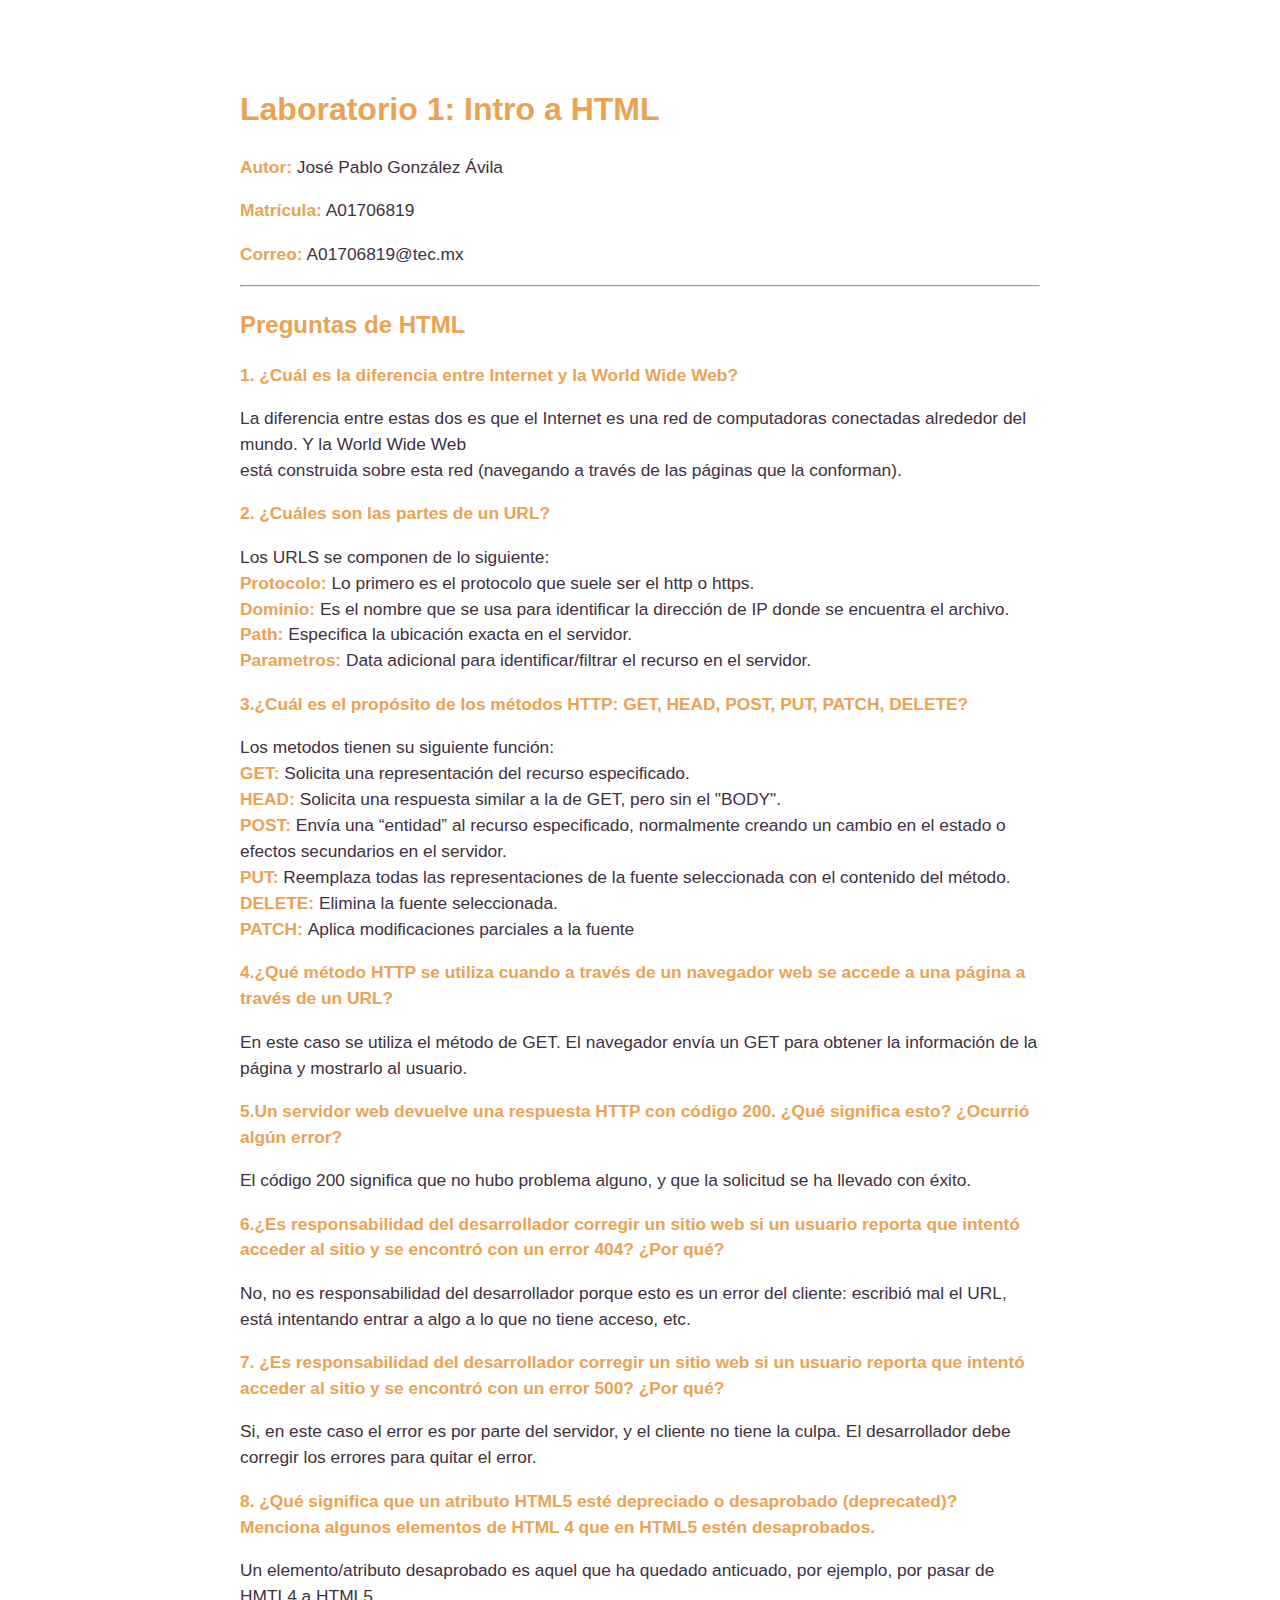
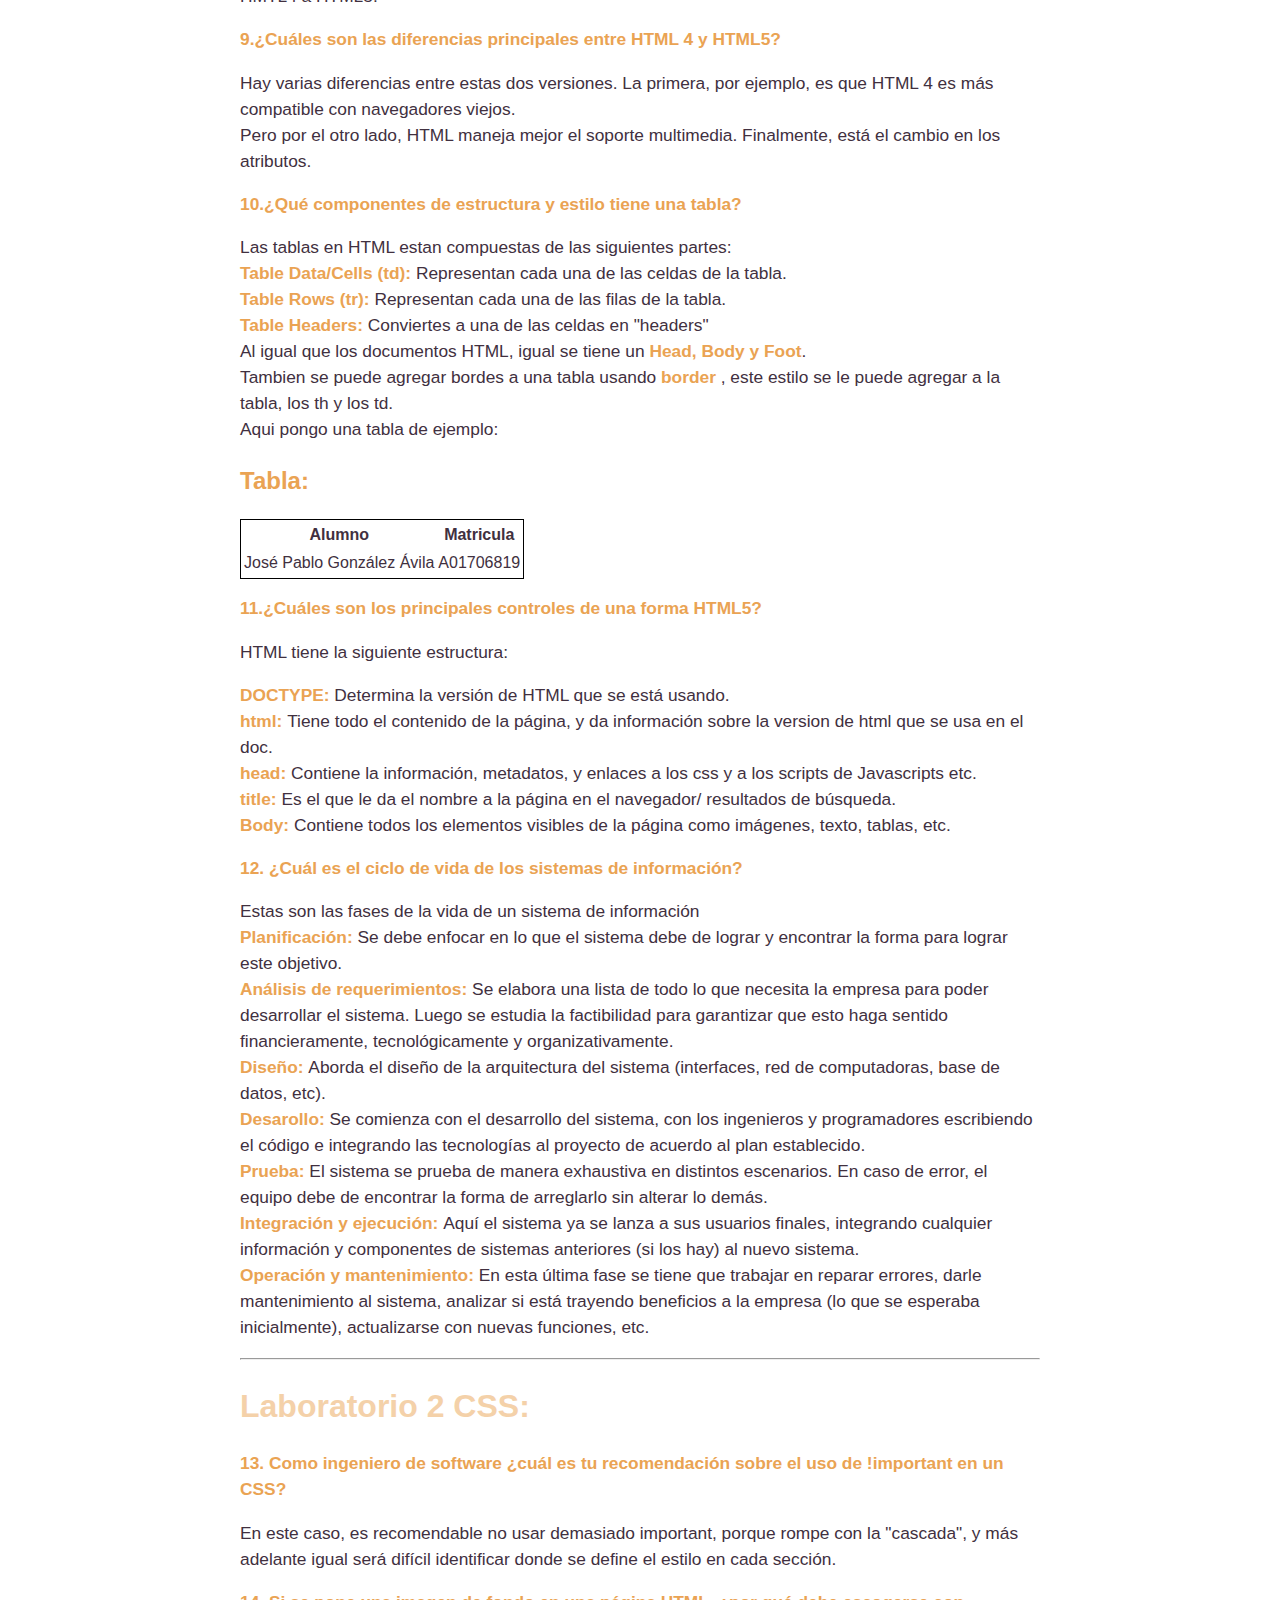
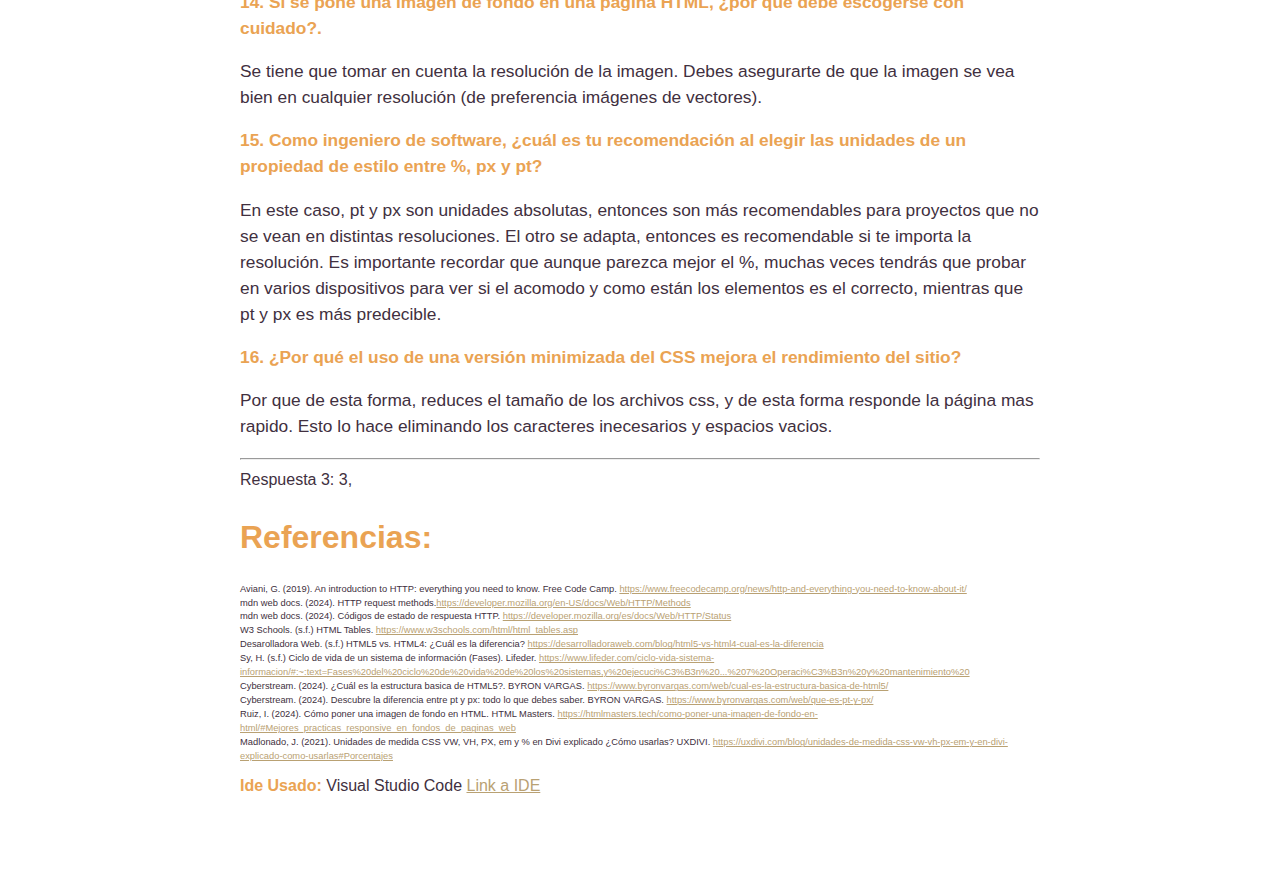
<file: index.html>
<!DOCTYPE html>
<html>
    <head>
        <title>Laboratorio 1: Intro a HTML</title>
        <link rel="stylesheet" href="style.css">
        <style type="text/css"> p {font-size:13pt;}</style>
    </head>
    <body>
        <div>
            <h1>Laboratorio 1: Intro a HTML</h1>
            <p>
                <strong> Autor:</strong> José Pablo González Ávila
            </p>
            <p>
                <strong> Matrícula:</strong> A01706819
            </p>
            <p>
                <strong> Correo:</strong> A01706819@tec.mx
            </p>
            <hr/>
            <h2>Preguntas de HTML</h2>
            <p>
                <strong>1. ¿Cuál es la diferencia entre Internet y 
                la World Wide Web?</strong>
            </p>
            <p>La diferencia entre estas dos es que el Internet es una red de 
                computadoras conectadas alrededor del mundo. Y la World Wide Web <br/>
                está construida sobre esta red (navegando a través de las páginas 
                que la conforman).
            </p>
            <p>
                <strong>2. ¿Cuáles son las partes de un URL?</strong>
            </p>
            <p>
                Los URLS se componen de lo siguiente: <br/>
                <strong> Protocolo: </strong> Lo primero es el protocolo que suele ser el http o https. <br/>
                <strong> Dominio: </strong> Es el nombre que se usa para identificar la dirección de IP donde se encuentra el archivo. <br/>
                <strong> Path: </strong> Especifica la ubicación exacta en el servidor.<br/>
                <strong> Parametros: </strong> Data adicional para identificar/filtrar el recurso en el servidor. <br/>
            </p>
            <p>
                <strong>3.¿Cuál es el propósito de los métodos HTTP: GET, HEAD, POST, PUT, PATCH, DELETE?</strong>
            </p>
            <p>
                Los metodos tienen su siguiente función: <br/>
                <strong> GET:</strong> Solicita una representación del recurso especificado. <br/>
                <strong> HEAD: </strong> Solicita una respuesta similar a la de GET, pero sin el "BODY". <br/>
                <strong> POST: </strong> Envía una “entidad” al recurso especificado, 
                normalmente creando un cambio en el estado o efectos secundarios en el servidor.<br/>
                <strong> PUT: </strong> Reemplaza todas las representaciones de la fuente seleccionada con el contenido del método. <br/>
                <strong> DELETE: </strong> Elimina la fuente seleccionada. <br/>
                <strong> PATCH: </strong> Aplica modificaciones parciales a la fuente <br/>

            </p>
            <p>
                <strong>4.¿Qué método HTTP se utiliza cuando a través de un navegador web 
                    se accede a una página a través de un URL?</strong>
            </p>
            <p>
                En este caso se utiliza el método de GET. El navegador envía un GET para obtener la información de la página y mostrarlo al usuario. 
            </p>
            <p>
                <strong>5.Un servidor web devuelve una respuesta HTTP con código 200. 
                    ¿Qué significa esto? ¿Ocurrió algún error?</strong>
            </p>
            <p>
                El código 200 significa que no hubo problema alguno, y que la solicitud se ha llevado con éxito.
            </p>
            <p>
                <strong>6.¿Es responsabilidad del desarrollador corregir un sitio web 
                    si un usuario reporta que intentó acceder al sitio y se encontró con un error 404? ¿Por qué?</strong>
            </p>
            <p> 
                No, no es responsabilidad del desarrollador porque esto es un error del cliente: escribió mal el URL, 
                está intentando entrar a algo a lo que no tiene acceso, etc.
            </p>
            <p>
                <strong>7. ¿Es responsabilidad del desarrollador corregir un sitio web si un usuario reporta que intentó acceder al sitio
                     y se encontró con un error 500? ¿Por qué?</strong>
            </p>
            <p>
                Si, en este caso el error es por parte del servidor, y el cliente no tiene la culpa. 
                El desarrollador debe corregir los errores para quitar el error.  
            </p>
            <p>
                <strong>8. ¿Qué significa que un atributo HTML5 esté depreciado o desaprobado (deprecated)? Menciona algunos elementos de HTML 4 que en HTML5 estén desaprobados.</strong>
            </p>
            <p>
                Un elemento/atributo desaprobado es aquel que ha quedado anticuado, por ejemplo, por pasar de HMTL4 a HTML5. 
            </p>
            <p>
                <strong>9.¿Cuáles son las diferencias principales entre HTML 4 y HTML5?</strong>
            </p>
            <p>
                Hay varias diferencias entre estas dos versiones. La primera, por ejemplo, es que HTML 4 es más compatible con navegadores viejos. <br/> 
                Pero por el otro lado, HTML maneja mejor el soporte multimedia. Finalmente, está el cambio en los atributos. 
            </p>
            <p>
                <strong>10.¿Qué componentes de estructura y estilo tiene una tabla?</strong>
            </p>
            <p>
                Las tablas en HTML estan compuestas de las siguientes partes:<br/>
                <strong>Table Data/Cells (td): </strong> Representan cada una de las celdas de la tabla.<br/>
                <strong> Table Rows (tr): </strong> Representan cada una de las filas de la tabla.<br/>
                <strong> Table Headers: </strong> Conviertes a una de las celdas en "headers"<br/>
                Al igual que los documentos HTML, igual se tiene un <strong> Head, Body y Foot</strong>.<br/>
                Tambien se puede agregar bordes a una tabla usando <strong> border </strong>, este estilo se le puede agregar a la tabla, los th y los td.<br/>
                Aqui pongo una tabla de ejemplo:
            </p>
            <h2>Tabla: </h2>
            <table>
                <tr>
                    <th>Alumno</th>
                    <th>Matricula</th>
                </tr>
                <tr>
                    <td> José Pablo González Ávila</td>
                    <td> A01706819</td>
                </tr>
            </table>
            <p>
                <strong>11.¿Cuáles son los principales controles de una forma HTML5?</strong>
            </p>
            <p>
                HTML tiene la siguiente estructura: 
            </p>
            <p>
                <strong> DOCTYPE: </strong> Determina la versión de HTML que se está usando. <br/>
                <strong> html: </strong> Tiene todo el contenido de la página, y da información sobre la version de html que se usa en el doc. <br/>
                <strong> head: </strong> Contiene la información, metadatos, y enlaces a los css y a los scripts de Javascripts etc. <br/>
                <strong> title: </strong> Es el que le da el nombre a la página en el navegador/ resultados de búsqueda. <br/>
                <strong> Body: </strong> Contiene todos los elementos visibles de la página como imágenes, texto, tablas, etc. <br/>


            </p>
            <p>
                <strong>12. ¿Cuál es el ciclo de vida de los sistemas de información? </strong>
            </p>
            <p>
                Estas son las fases de la vida de un sistema de información <br/>
                <strong> Planificación: </strong> Se debe enfocar en lo que el sistema debe de lograr y encontrar la forma para lograr este objetivo.<br/>
                <strong> Análisis de requerimientos:  </strong>Se elabora una lista de todo lo que necesita la empresa para poder desarrollar el sistema.
                Luego se estudia la factibilidad para garantizar que esto haga sentido financieramente, tecnológicamente y organizativamente. <br/>
                <strong> Diseño: </strong> Aborda el diseño de la arquitectura del sistema (interfaces, red de computadoras, base de datos, etc). <br/>
                <strong> Desarollo: </strong> Se comienza con el desarrollo del sistema, con los ingenieros y programadores escribiendo el código e integrando las tecnologías al proyecto de acuerdo al plan establecido. <br/>
                <strong> Prueba: </strong> El sistema se prueba de manera exhaustiva en distintos escenarios. En caso de error, el equipo debe de encontrar la forma de arreglarlo sin alterar lo demás. <br/>
                <strong> Integración y ejecución: </strong> Aquí el sistema ya se lanza a sus usuarios finales, integrando cualquier información y componentes de sistemas anteriores (si los hay) al nuevo sistema. <br/>
                <strong> Operación y mantenimiento: </strong> En esta última fase se tiene que trabajar en reparar errores, darle mantenimiento al sistema, analizar si está trayendo beneficios a la empresa (lo que se esperaba inicialmente), actualizarse con nuevas funciones, etc.
            </p> 

        </div>
        <hr/>
        <div>
            <h1 id="lab2"> Laboratorio 2 CSS: </h1>
            <p>
                <strong>13. Como ingeniero de software ¿cuál es tu recomendación sobre el uso de !important en un CSS?  </strong>
            </p>
            <p>
                En este caso, es recomendable no usar demasiado important, porque rompe con la "cascada", y más adelante igual será difícil identificar donde se define el estilo en cada sección.

            </p>
            <p>
                <strong>14. Si se pone una imagen de fondo en una página HTML, ¿por qué debe escogerse con cuidado?. </strong>
            </p>
            <p>
                Se tiene que tomar en cuenta la resolución de la imagen. Debes asegurarte de que la imagen se vea bien en cualquier resolución (de preferencia imágenes de vectores). 
            </p>
            <p>
                <strong>15. Como ingeniero de software, ¿cuál es tu recomendación al elegir las unidades de un propiedad de estilo entre %, px y pt?</strong>
            </p>
            <p>
                En este caso, pt y px son unidades absolutas, entonces son más recomendables para proyectos que no se vean en distintas resoluciones. El otro se adapta, entonces es recomendable si te importa la resolución. 
                Es importante recordar que aunque parezca mejor el %, muchas veces tendrás que probar en varios dispositivos para ver si el acomodo y como están los elementos es el correcto, mientras que pt y px es más predecible. 
            </p>
            <p>
                <strong>16. ¿Por qué el uso de una versión minimizada del CSS mejora el rendimiento del sitio?</strong>
            </p>
            <p>
                Por que de esta forma, reduces el tamaño de los archivos css, y de esta forma responde la página mas rapido. Esto lo hace eliminando los caracteres inecesarios y espacios vacios.
            </p>
        </div>
        <hr/>
        <script src="js/scripts.js"></script>
    </body>
    <footer>
        <p>
            <h1> Referencias: </h1>
            <p class="referencias">
                Aviani, G. (2019). An introduction to HTTP: everything you need to know. Free Code Camp. 
                <a href="https://www.freecodecamp.org/news/http-and-everything-you-need-to-know-about-it/">https://www.freecodecamp.org/news/http-and-everything-you-need-to-know-about-it/</a> <br/>
                mdn web docs. (2024). HTTP request methods.<a href="https://developer.mozilla.org/en-US/docs/Web/HTTP/Methods">https://developer.mozilla.org/en-US/docs/Web/HTTP/Methods</a> <br/>
                mdn web docs. (2024). Códigos de estado de respuesta HTTP. <a href="https://developer.mozilla.org/es/docs/Web/HTTP/Status">https://developer.mozilla.org/es/docs/Web/HTTP/Status</a><br/>
                W3 Schools. (s.f.) HTML Tables. <a href="https://www.w3schools.com/html/html_tables.asp">https://www.w3schools.com/html/html_tables.asp</a><br/>
                Desarolladora Web. (s.f.) HTML5 vs. HTML4: ¿Cuál es la diferencia? <a href="https://desarrolladoraweb.com/blog/html5-vs-html4-cual-es-la-diferencia">https://desarrolladoraweb.com/blog/html5-vs-html4-cual-es-la-diferencia</a><br/>
                Sy, H. (s.f.) Ciclo de vida de un sistema de información (Fases). Lifeder. <a href="https://www.lifeder.com/ciclo-vida-sistema-informacion/#:~:text=Fases%20del%20ciclo%20de%20vida%20de%20los%20sistemas,y%20ejecuci%C3%B3n%20...%207%20Operaci%C3%B3n%20y%20mantenimiento%20">
                    https://www.lifeder.com/ciclo-vida-sistema-informacion/#:~:text=Fases%20del%20ciclo%20de%20vida%20de%20los%20sistemas,y%20ejecuci%C3%B3n%20...%207%20Operaci%C3%B3n%20y%20mantenimiento%20
                </a><br/>
                Cyberstream. (2024). ¿Cuál es la estructura basica de HTML5?. BYRON VARGAS. <a href="https://www.byronvargas.com/web/cual-es-la-estructura-basica-de-html5/">https://www.byronvargas.com/web/cual-es-la-estructura-basica-de-html5/</a><br/>
                Cyberstream. (2024). Descubre la diferencia entre pt y px: todo lo que debes saber. BYRON VARGAS. <a href="https://www.byronvargas.com/web/que-es-pt-y-px/">https://www.byronvargas.com/web/que-es-pt-y-px/</a><br/>
                Ruiz, I. (2024). Cómo poner una imagen de fondo en HTML. HTML Masters. <a href="https://htmlmasters.tech/como-poner-una-imagen-de-fondo-en-html/#Mejores_practicas_responsive_en_fondos_de_paginas_web">https://htmlmasters.tech/como-poner-una-imagen-de-fondo-en-html/#Mejores_practicas_responsive_en_fondos_de_paginas_web</a><br/>
                Madlonado, J. (2021). Unidades de medida CSS VW, VH, PX, em y % en Divi explicado ¿Cómo usarlas? UXDIVI. <a href="https://uxdivi.com/blog/unidades-de-medida-css-vw-vh-px-em-y-en-divi-explicado-como-usarlas#Porcentajes">https://uxdivi.com/blog/unidades-de-medida-css-vw-vh-px-em-y-en-divi-explicado-como-usarlas#Porcentajes</a>
            </p>
            <strong>Ide Usado:</strong> Visual Studio Code
            <a href="https://code.visualstudio.com/">Link a IDE</a>
        </p>
    </footer>
</html>
</file>
<file: style.css>
header{background-color:#263d36}body{margin:0 auto;max-width:50em;font-family:Helvetica,Arial,sans-serif;line-height:1.5;padding:4em 1em;color:#413040}#lab2{color:#f4d1a9}p.referencias{font-size:7pt}h1,h2,strong{color:#eaa353}a{color:#b9a173}table{border:1px solid #000}code,pre{background:#ffefa9}
</file>
